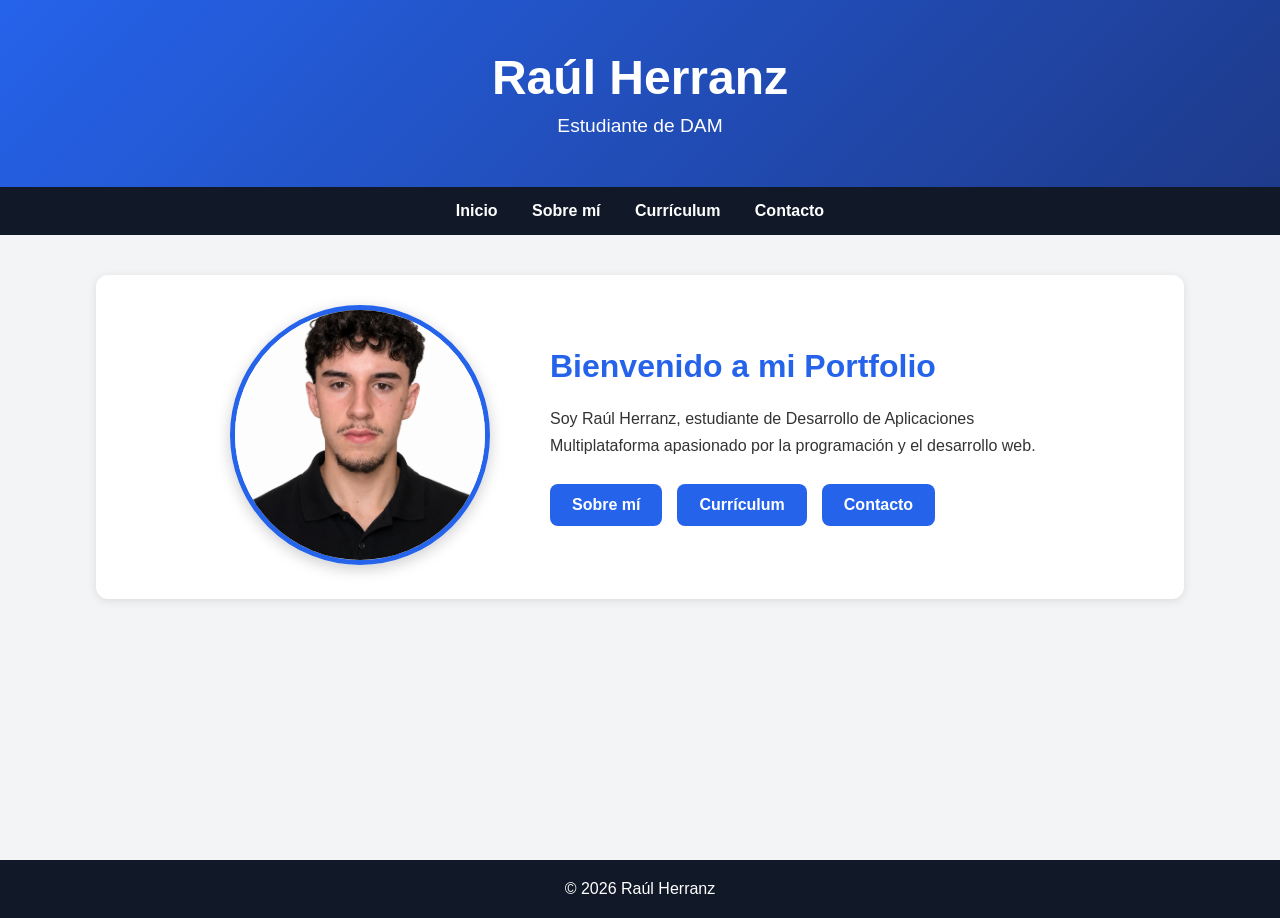
<file: index.html>
<!DOCTYPE html>
<html lang="es">
<head>
    <meta charset="UTF-8">
    <meta name="viewport" content="width=device-width, initial-scale=1.0">
    <title>Inicio | Raúl Herranz</title>
    <link rel="stylesheet" href="style.css">
</head>
<body>

<header>
    <h1>Raúl Herranz</h1>
    <p>Estudiante de DAM</p>
</header>

<nav>
    <a href="index.html">Inicio</a>
    <a href="sobre-mi.html">Sobre mí</a>
    <a href="curriculum.html">Currículum</a>
    <a href="contacto.html">Contacto</a>
</nav>

<main>

    <section class="inicio">

        <div class="foto-container">
            <img src="archivos/fotoCV.png" alt="Foto">
        </div>

        <div class="inicio-texto">

            <h2>Bienvenido a mi Portfolio</h2>

            <p>
                Soy Raúl Herranz, estudiante de Desarrollo de Aplicaciones
                Multiplataforma apasionado por la programación y el desarrollo web.
            </p>

            <div class="botones">
                <a href="sobre-mi.html" class="btn">Sobre mí</a>
                <a href="curriculum.html" class="btn">Currículum</a>
                <a href="contacto.html" class="btn">Contacto</a>
            </div>

        </div>

    </section>

</main>

<footer>
    <p>© 2026 Raúl Herranz</p>
</footer>

</body>
</html>
</file>
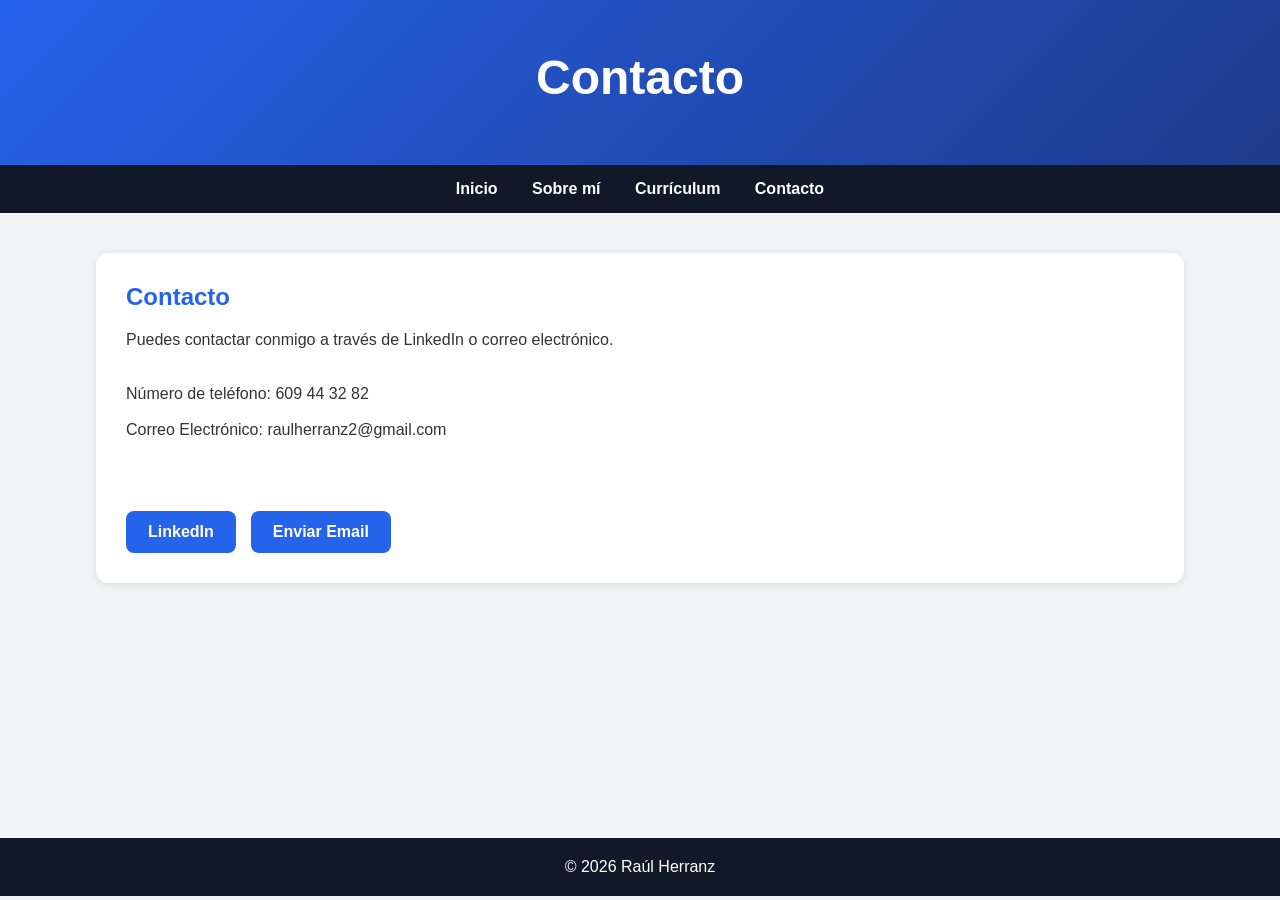
<file: contacto.html>
<!DOCTYPE html>
<html lang="es">
<head>
    <meta charset="UTF-8">
    <meta name="viewport" content="width=device-width, initial-scale=1.0">
    <title>Contacto | Raúl Herranz</title>
    <link rel="stylesheet" href="style.css">
</head>
<body>

<header>
    <h1>Contacto</h1>
</header>

<nav>
    <a href="index.html">Inicio</a>
    <a href="sobre-mi.html">Sobre mí</a>
    <a href="curriculum.html">Currículum</a>
    <a href="contacto.html">Contacto</a>
</nav>

<main>

    <section>

        <h2>Contacto</h2>

        <p>Puedes contactar conmigo a través de LinkedIn o correo electrónico.</p>

        <br> <br>

        <p>Número de teléfono: 609 44 32 82</p>
        <br>
        <p>Correo Electrónico: raulherranz2@gmail.com</p>


        <br><br>
        <br><br>


        <div class="botones-contacto">

            <a href="https://www.linkedin.com/in/raulherranzrodriguez/" target="_blank" class="btn">
               LinkedIn
            </a>

            <a href="mailto:raulherranz2@gmail.com"
               class="btn">
               Enviar Email
            </a>

        </div>

    </section>

</main>

<footer>
    <p>© 2026 Raúl Herranz</p>
</footer>

</body>
</html>
</file>
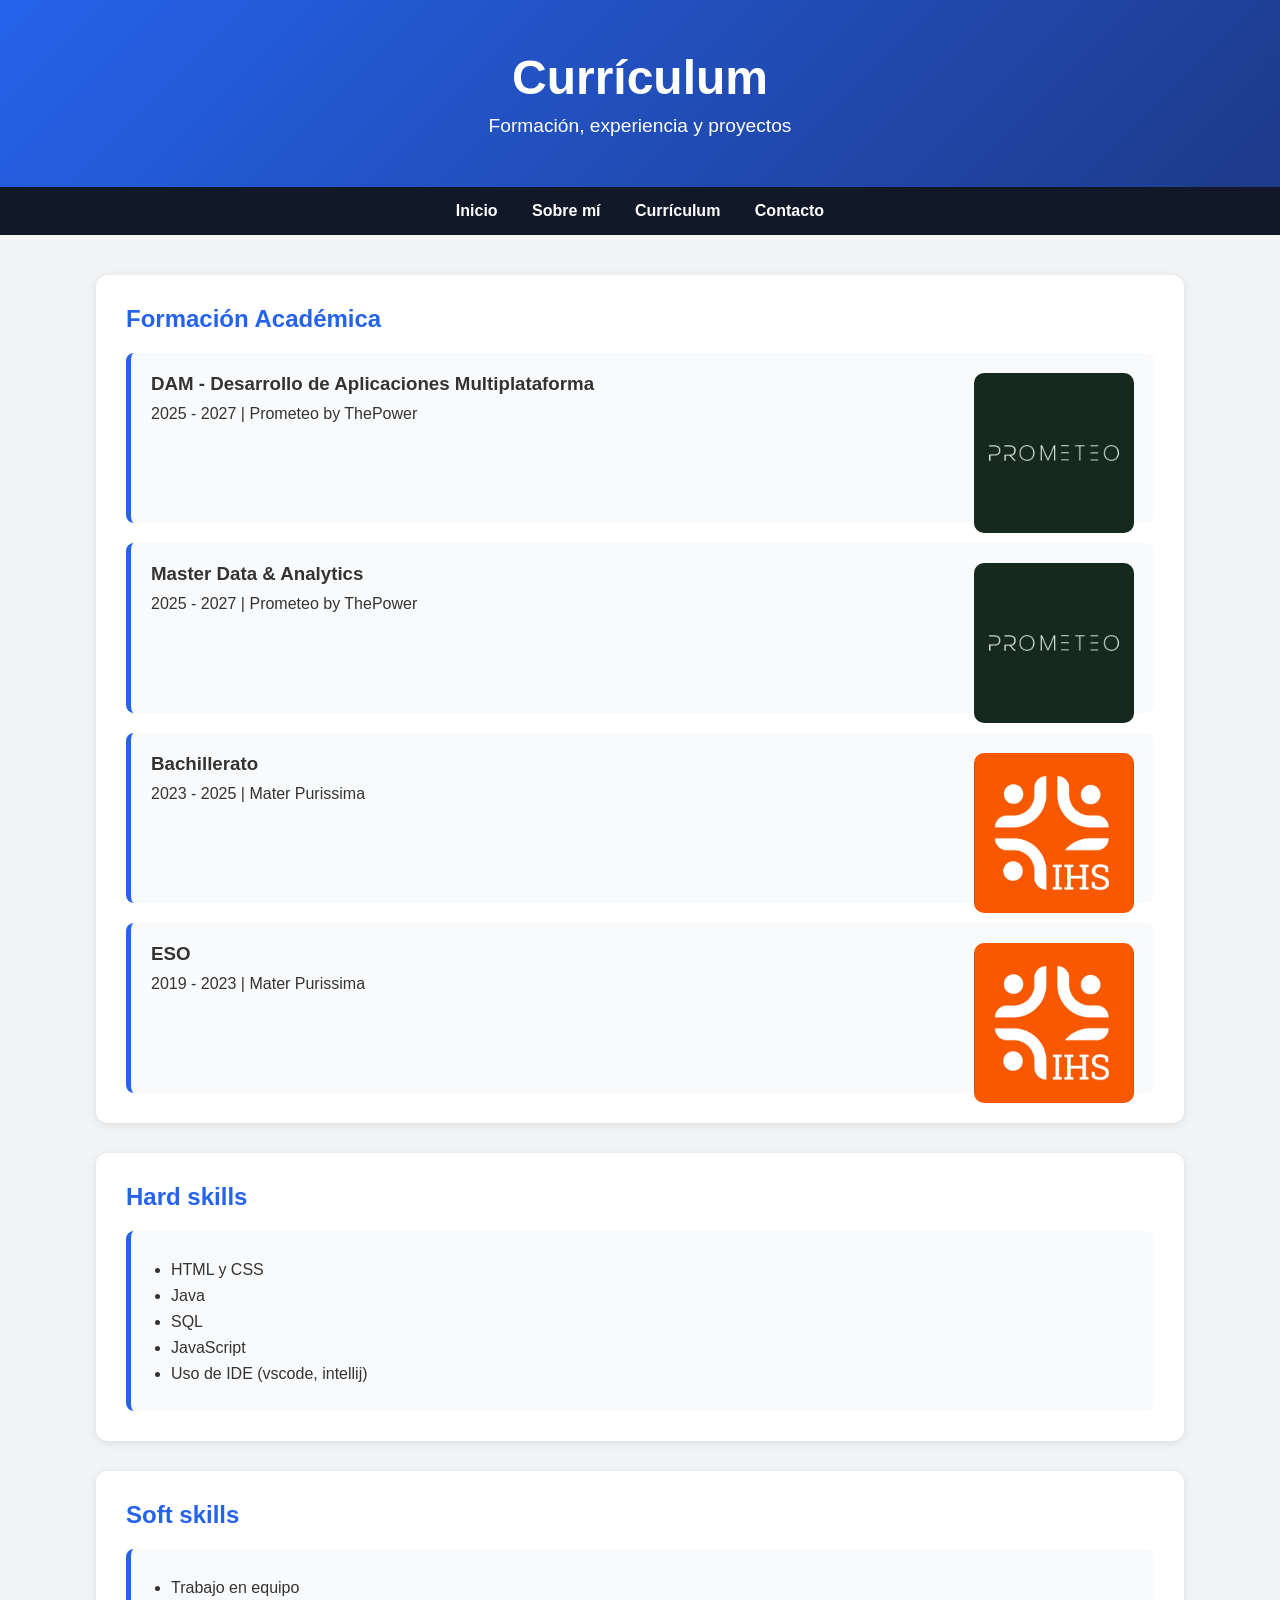
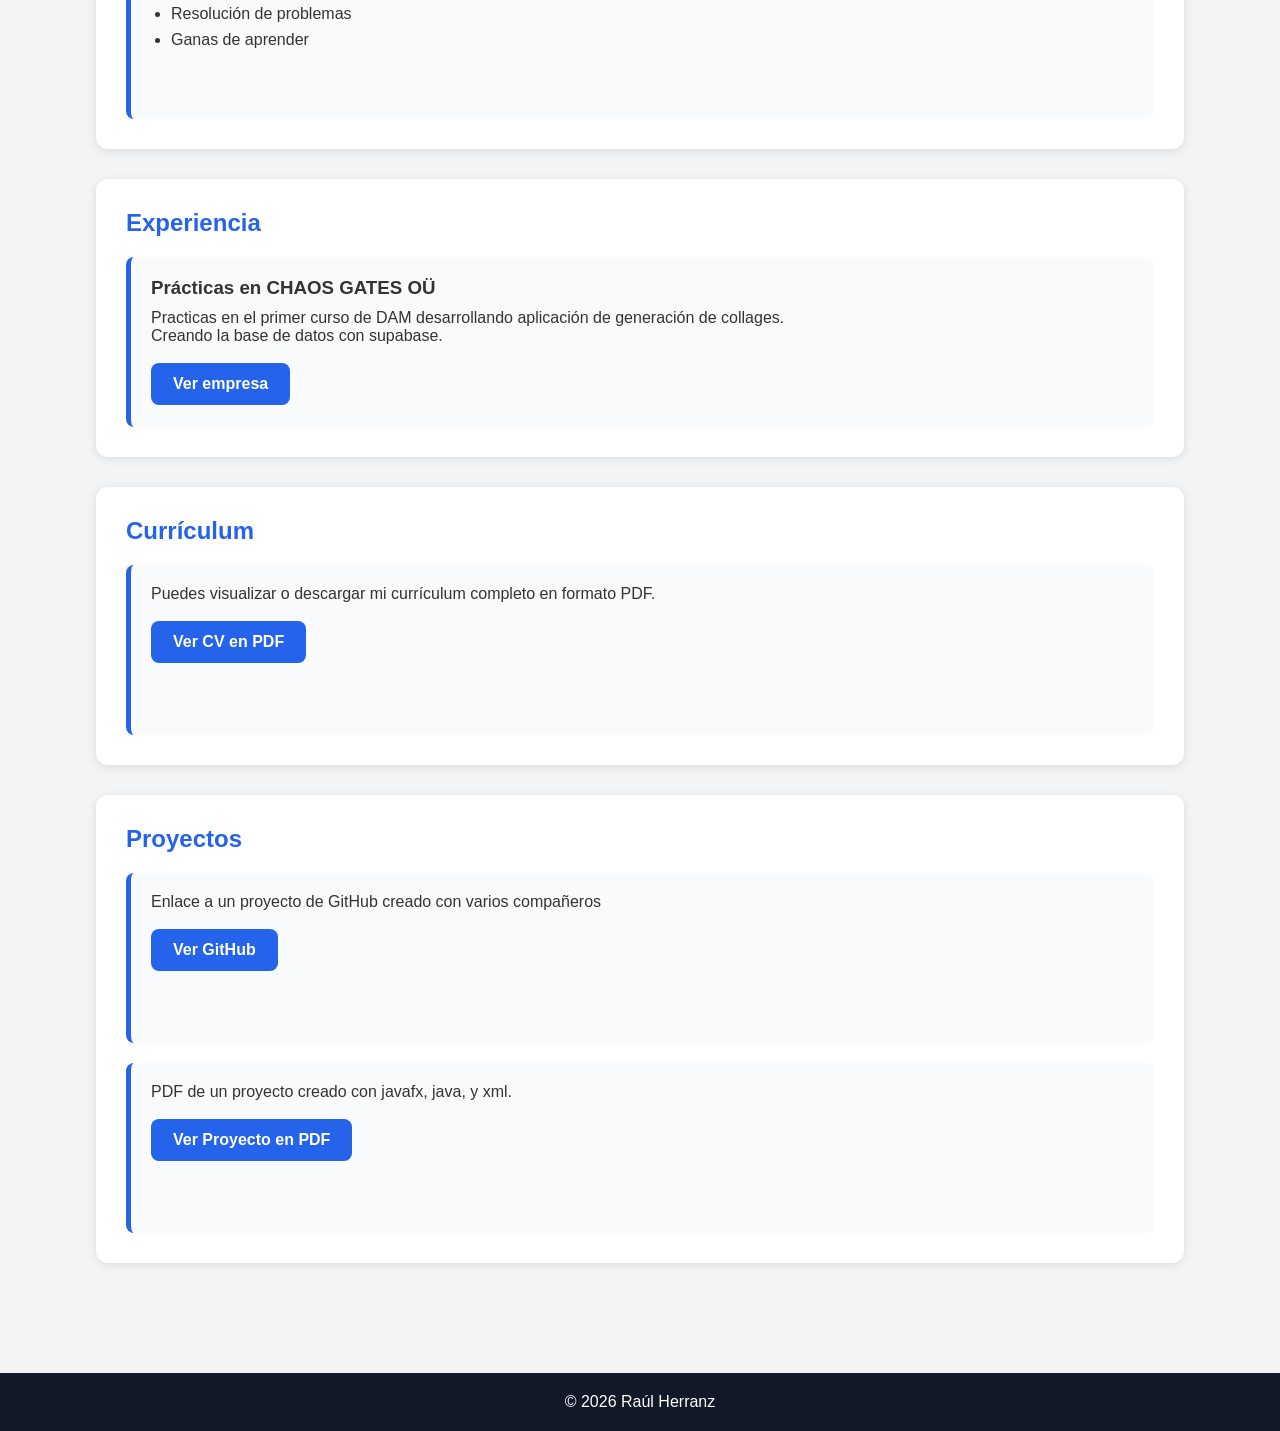
<file: curriculum.html>
<!DOCTYPE html>
<html lang="es">
<head>
    <meta charset="UTF-8">
    <meta name="viewport" content="width=device-width, initial-scale=1.0">
    <title>Currículum | Raúl Herranz</title>
    <link rel="stylesheet" href="style.css">
</head>
<body>

<header>
    <h1>Currículum</h1>
    <p>Formación, experiencia y proyectos</p>
</header>

<nav>
    <a href="index.html">Inicio</a>
    <a href="sobre-mi.html">Sobre mí</a>
    <a href="curriculum.html">Currículum</a>
    <a href="contacto.html">Contacto</a>
</nav>

<main>
    <section>
        <h2>Formación Académica</h2>

        <div class="card">
            <img src="archivos/prometeo.jpg" alt="Prometeo DAM" class="formacion-img">
            <h3>DAM - Desarrollo de Aplicaciones Multiplataforma</h3>
            <p>2025 - 2027 | Prometeo by ThePower</p>
        </div>

        <div class="card">
            <img src="archivos/prometeo.jpg" alt="Prometeo DAM" class="formacion-img">
            <h3>Master Data & Analytics</h3>
            <p>2025 - 2027 | Prometeo by ThePower</p>
        </div>

        <div class="card">
            <img src="archivos/mater.png" alt="mater" class="formacion-img">
            <h3>Bachillerato</h3>
            <p>2023 - 2025 | Mater Purissima</p>
        </div>

        <div class="card">
            <img src="archivos/mater.png" alt="mater" class="formacion-img">
            <h3>ESO</h3>
            <p>2019 - 2023 | Mater Purissima</p>
        </div>
    </section>

    <section>
        <h2>Hard skills</h2>

        <div class="card">
            <ul>
                <li>HTML y CSS</li>
                <li>Java</li>
                <li>SQL</li>
                <li>JavaScript</li>
                <li>Uso de IDE (vscode, intellij)</li>
            </ul>
        </div>
    </section>

    <section>
        <h2>Soft skills</h2>

        <div class="card">
            <ul>
                <li>Trabajo en equipo</li>
                <li>Resolución de problemas</li>
                <li>Ganas de aprender</li>
            </ul>
        </div>
    </section>

    <section>
        <h2>Experiencia</h2>

        <div class="card">
            <h3>Prácticas en CHAOS GATES OÜ</h3>

            <p>
                Practicas en el primer curso de DAM desarrollando aplicación de generación de collages. Creando la base de datos con supabase.
            </p>

            <br>

            <a href="https://www.chaosgates.net/" target="_blank" rel="noopener" class="btn">
               Ver empresa
            </a>
        </div>
    </section>

    <section>
        <h2>Currículum</h2>

        <div class="card">

            <p>
                Puedes visualizar o descargar mi currículum completo
                en formato PDF.
            </p>

            <br>

            <a href="archivos/CV-raulherranz.pdf" target="_blank" class="btn"> 
                Ver CV en PDF
            </a>

        </div>
    </section>

    <section>
        <h2>Proyectos</h2>

        <div class="card">

            <p>
                Enlace a un proyecto de GitHub creado con varios compañeros
            </p>

            <br>

            <a href="https://github.com/NachodLeon/ProyectoIntermodularDAM1" target="_blank" class="btn">
               Ver GitHub
            </a>

        </div>

        <div class="card">

            <p>
                PDF de un proyecto creado con javafx, java, y xml.
            </p>

            <br>

            <a href="archivos/Hotel_Raúl_Herranz.pdf" target="_blank" class="btn"> 
                Ver Proyecto en PDF
            </a>

        </div>
    </section>

</main>

<footer>
    <p>© 2026 Raúl Herranz</p>
</footer>

</body>
</html>
</file>
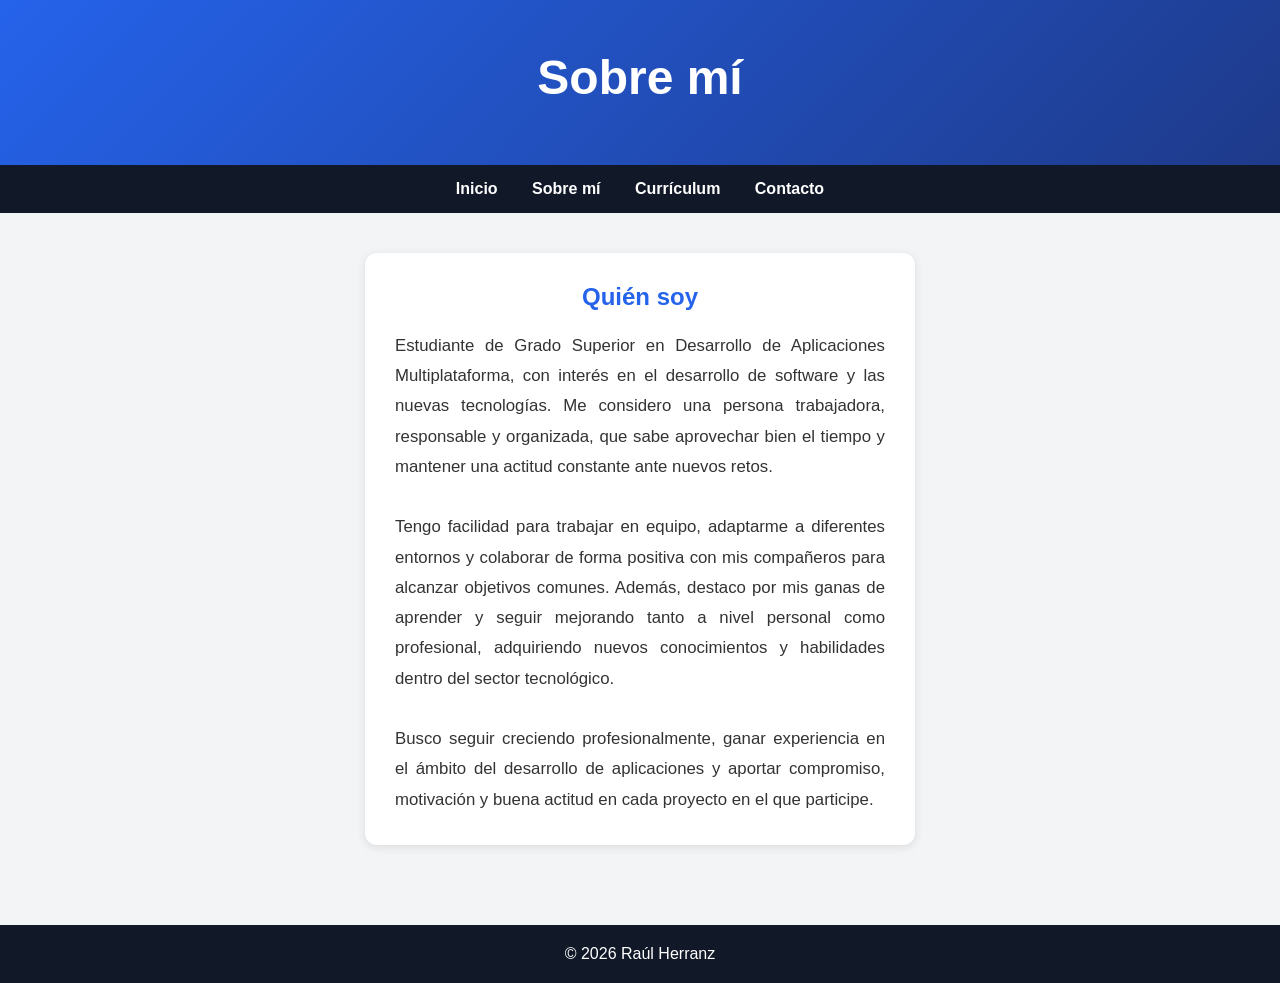
<file: sobre-mi.html>
<!DOCTYPE html>
<html lang="es">
<head>
    <meta charset="UTF-8">
    <meta name="viewport" content="width=device-width, initial-scale=1.0">
    <title>Sobre mí | Raúl Herranz</title>
    <link rel="stylesheet" href="style.css">
</head>
<body>

<header>
    <h1>Sobre mí</h1>
</header>

<nav>
    <a href="index.html">Inicio</a>
    <a href="sobre-mi.html">Sobre mí</a>
    <a href="curriculum.html">Currículum</a>
    <a href="contacto.html">Contacto</a>
</nav>

<main>
    <section class="sobre-mi-contenido">
        <h2>Quién soy</h2>

        <p>
            Estudiante de Grado Superior en Desarrollo de Aplicaciones Multiplataforma, con interés en el desarrollo de software y las nuevas tecnologías. Me considero una persona trabajadora, responsable y organizada, que sabe aprovechar bien el tiempo y mantener una actitud constante ante nuevos retos.
            <br><br>
            Tengo facilidad para trabajar en equipo, adaptarme a diferentes entornos y colaborar de forma positiva con mis compañeros para alcanzar objetivos comunes. Además, destaco por mis ganas de aprender y seguir mejorando tanto a nivel personal como profesional, adquiriendo nuevos conocimientos y habilidades dentro del sector tecnológico.
            <br><br>
            Busco seguir creciendo profesionalmente, ganar experiencia en el ámbito del desarrollo de aplicaciones y aportar compromiso, motivación y buena actitud en cada proyecto en el que participe.
        </p>
    </section>
</main>

<footer>
    <p>© 2026 Raúl Herranz</p>
</footer>

</body>
</html>
</file>
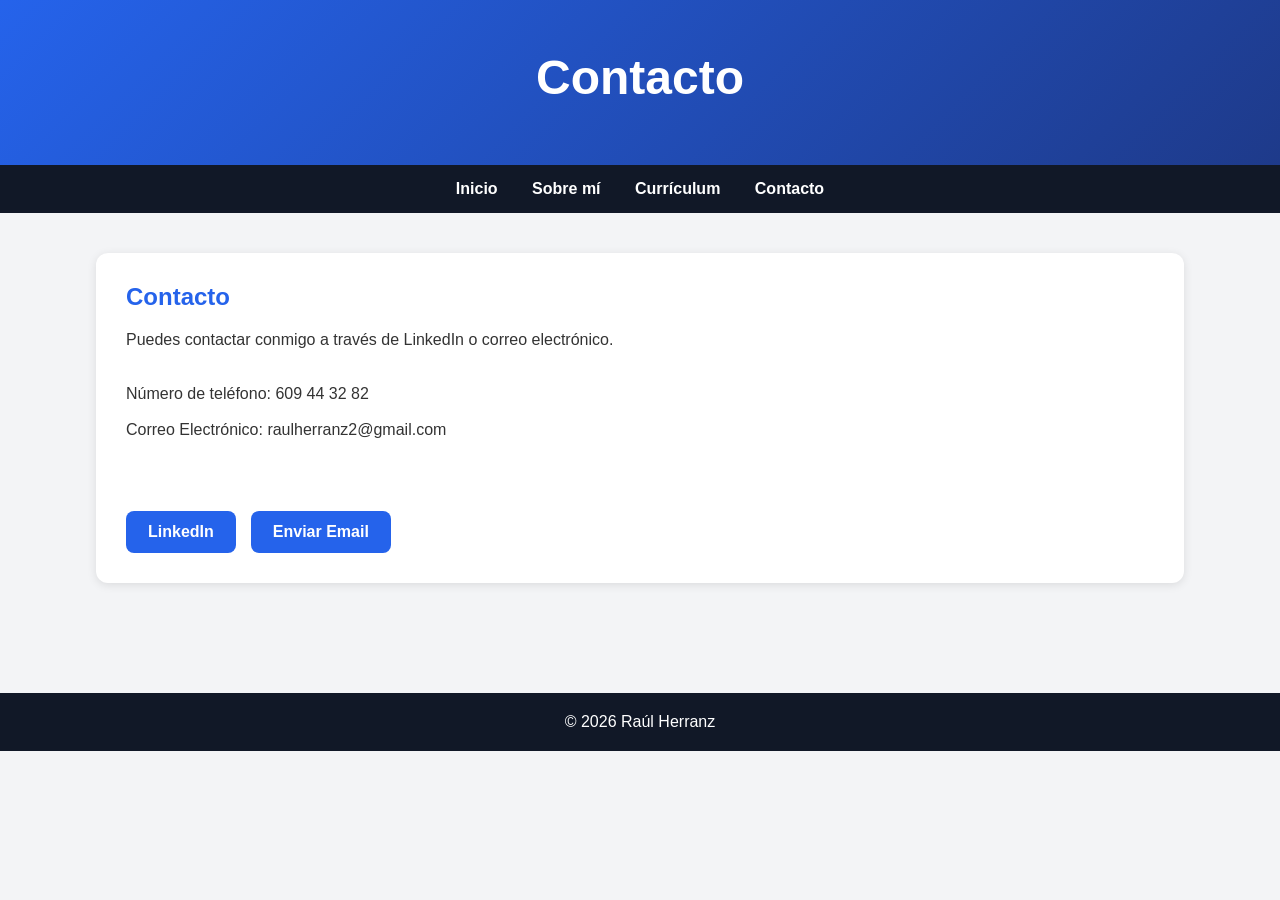
<file: portfolio/contacto.html>
<!DOCTYPE html>
<html lang="es">
<head>
    <meta charset="UTF-8">
    <meta name="viewport" content="width=device-width, initial-scale=1.0">
    <title>Contacto | Raúl Herranz</title>
    <link rel="stylesheet" href="style.css">
</head>
<body>

<header>
    <h1>Contacto</h1>
</header>

<nav>
    <a href="index.html">Inicio</a>
    <a href="sobre-mi.html">Sobre mí</a>
    <a href="curriculum.html">Currículum</a>
    <a href="contacto.html">Contacto</a>
</nav>

<main>

    <section>

        <h2>Contacto</h2>

        <p>Puedes contactar conmigo a través de LinkedIn o correo electrónico.</p>

        <br> <br>

        <p>Número de teléfono: 609 44 32 82</p>
        <br>
        <p>Correo Electrónico: raulherranz2@gmail.com</p>


        <br><br>
        <br><br>


        <div class="botones-contacto">

            <a href="https://www.linkedin.com/in/raulherranzrodriguez/" target="_blank" class="btn">
               LinkedIn
            </a>

            <a href="mailto:raulherranz2@gmail.com"
               class="btn">
               Enviar Email
            </a>

        </div>

    </section>

</main>

<footer>
    <p>© 2026 Raúl Herranz</p>
</footer>

</body>
</html>
</file>
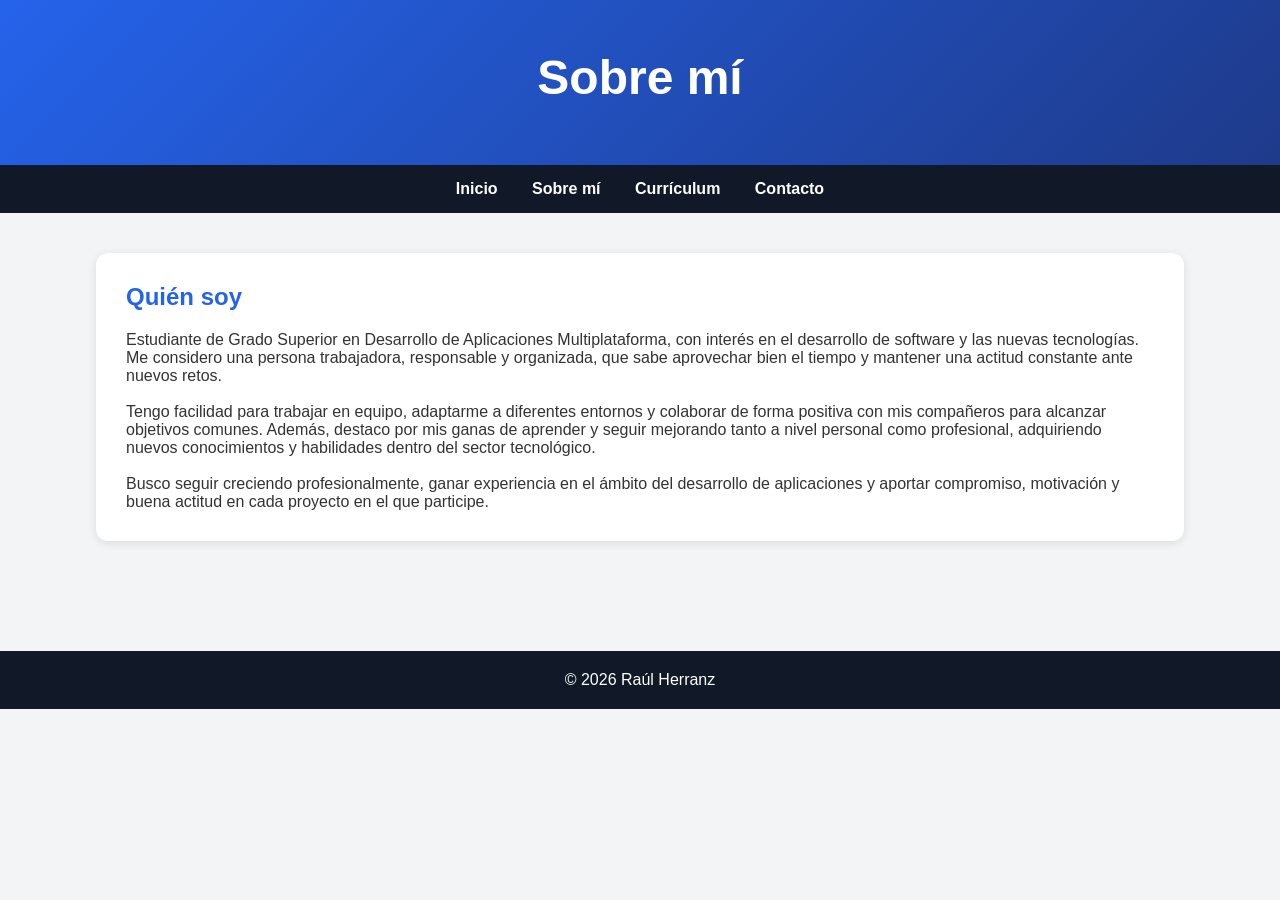
<file: portfolio/sobre-mi.html>
<!DOCTYPE html>
<html lang="es">
<head>
    <meta charset="UTF-8">
    <meta name="viewport" content="width=device-width, initial-scale=1.0">
    <title>Sobre mí | Raúl Herranz</title>
    <link rel="stylesheet" href="style.css">
</head>
<body>

<header>
    <h1>Sobre mí</h1>
</header>

<nav>
    <a href="index.html">Inicio</a>
    <a href="sobre-mi.html">Sobre mí</a>
    <a href="curriculum.html">Currículum</a>
    <a href="contacto.html">Contacto</a>
</nav>

<main>
    <section>
        <h2>Quién soy</h2>

        <p>
            Estudiante de Grado Superior en Desarrollo de Aplicaciones Multiplataforma, con interés en el desarrollo de software y las nuevas tecnologías. Me considero una persona trabajadora, responsable y organizada, que sabe aprovechar bien el tiempo y mantener una actitud constante ante nuevos retos.
            <br><br>
            Tengo facilidad para trabajar en equipo, adaptarme a diferentes entornos y colaborar de forma positiva con mis compañeros para alcanzar objetivos comunes. Además, destaco por mis ganas de aprender y seguir mejorando tanto a nivel personal como profesional, adquiriendo nuevos conocimientos y habilidades dentro del sector tecnológico.
            <br><br>
            Busco seguir creciendo profesionalmente, ganar experiencia en el ámbito del desarrollo de aplicaciones y aportar compromiso, motivación y buena actitud en cada proyecto en el que participe.
        </p>
    </section>
</main>

<footer>
    <p>© 2026 Raúl Herranz</p>
</footer>

</body>
</html>
</file>
<file: style.css>
*{
    margin: 0;
    padding: 0;
    box-sizing: border-box;
}

body{
    font-family: Arial, sans-serif;
    background-color: #f3f4f6;
    color: #333;
}

header{
    background: linear-gradient(135deg, #2563eb, #1e3a8a);
    color: white;
    text-align: center;
    padding: 50px 20px;
}

header h1{
    font-size: 3rem;
    margin-bottom: 10px;
}

header p{
    font-size: 1.2rem;
}

nav{
    background-color: #111827;
    text-align: center;
    padding: 15px;
}

nav a{
    color: white;
    text-decoration: none;
    margin: 0 15px;
    font-weight: bold;
    transition: 0.3s;
}

nav a:hover{
    color: #60a5fa;
}

main{
    width: 85%;
    margin: auto;
    padding: 40px 0;
    min-height: 65vh;
}

section{
    background: white;
    padding: 30px;
    margin-bottom: 30px;
    border-radius: 12px;
    box-shadow: 0 2px 10px rgba(0,0,0,0.1);
}

section h2{
    color: #2563eb;
    margin-bottom: 20px;
}

.card{
    background-color: #f9fafb;
    border-left: 5px solid #2563eb;
    padding: 20px;
    margin-top: 20px;
    border-radius: 8px;
    position: relative;
    min-height: 170px;
}

.card h3{
    margin-bottom: 10px;
    max-width: 70%;
}

.card p,
.card ul,
.card a{
    max-width: 70%;
}

.formacion-img{
    width: 160px;
    height: auto;
    object-fit: contain;
    border-radius: 10px;
    position: absolute;
    top: 20px;
    right: 20px;
}

ul{
    margin-left: 20px;
    margin-top: 10px;
}

li{
    margin-bottom: 8px;
}

footer{
    background-color: #111827;
    color: white;
    text-align: center;
    padding: 20px;
    margin-top: 40px;
}

.inicio{
    display: flex;
    align-items: center;
    justify-content: center;
    gap: 60px;
    flex-wrap: wrap;
}

.foto-container img{
    width: 260px;
    height: 260px;
    object-fit: cover;
    border-radius: 50%;
    border: 5px solid #2563eb;
    box-shadow: 0 4px 15px rgba(0,0,0,0.2);
}

.inicio-texto{
    max-width: 500px;
}

.inicio-texto h2{
    color: #2563eb;
    margin-bottom: 20px;
    font-size: 2rem;
}

.inicio-texto p{
    margin-bottom: 25px;
    line-height: 1.7;
}

.botones,
.botones-contacto{
    display: flex;
    gap: 15px;
    flex-wrap: wrap;
}

.btn{
    background-color: #2563eb;
    color: white;
    padding: 12px 22px;
    text-decoration: none;
    border-radius: 8px;
    font-weight: bold;
    transition: 0.3s;
    display: inline-block;
}

.btn:hover{
    background-color: #1e40af;
    transform: translateY(-3px);
}

/* Estilos específicos para la página Sobre mí */

.sobre-mi-contenido{
    max-width: 550px;
    margin: 0 auto;
}

.sobre-mi-contenido h2{
    text-align: center;
}

.sobre-mi-contenido p{
    text-align: justify;
    line-height: 1.8;
    font-size: 1.05rem;
}

/* Responsive */

@media(max-width: 900px){

    header h1{
        font-size: 2.2rem;
    }

    .inicio{
        flex-direction: column;
        text-align: center;
    }

    .botones,
    .botones-contacto{
        justify-content: center;
    }

    nav a{
        display: inline-block;
        margin: 10px;
    }

    .foto-container img{
        width: 220px;
        height: 220px;
    }

    .formacion-img{
        position: static;
        display: block;
        margin: 20px auto 0 auto;
        width: 140px;
    }

    .card h3,
    .card p,
    .card ul,
    .card a{
        max-width: 100%;
    }

    .card{
        min-height: auto;
    }

    .sobre-mi-contenido{
        max-width: 100%;
    }
}
</file>
<file: portfolio/style.css>
*{
    margin: 0;
    padding: 0;
    box-sizing: border-box;
}

body{
    font-family: Arial, sans-serif;
    background-color: #f3f4f6;
    color: #333;
}

header{
    background: linear-gradient(135deg, #2563eb, #1e3a8a);
    color: white;
    text-align: center;
    padding: 50px 20px;
}

header h1{
    font-size: 3rem;
    margin-bottom: 10px;
}

header p{
    font-size: 1.2rem;
}

nav{
    background-color: #111827;
    text-align: center;
    padding: 15px;
}

nav a{
    color: white;
    text-decoration: none;
    margin: 0 15px;
    font-weight: bold;
    transition: 0.3s;
}

nav a:hover{
    color: #60a5fa;
}

main{
    width: 85%;
    margin: auto;
    padding: 40px 0;
}

section{
    background: white;
    padding: 30px;
    margin-bottom: 30px;
    border-radius: 12px;
    box-shadow: 0 2px 10px rgba(0,0,0,0.1);
}

section h2{
    color: #2563eb;
    margin-bottom: 20px;
}

.card{
    background-color: #f9fafb;
    border-left: 5px solid #2563eb;
    padding: 20px;
    margin-top: 20px;
    border-radius: 8px;
    position: relative;
    min-height: 170px;
}

.card h3{
    margin-bottom: 10px;
    max-width: 70%;
}

.card p,
.card ul,
.card a{
    max-width: 70%;
}

.formacion-img{
    width: 160px;
    height: auto;
    object-fit: contain;
    border-radius: 10px;

    position: absolute;
    top: 20px;
    right: 20px;
}

ul{
    margin-left: 20px;
    margin-top: 10px;
}

li{
    margin-bottom: 8px;
}

footer{
    background-color: #111827;
    color: white;
    text-align: center;
    padding: 20px;
    margin-top: 40px;
}

.inicio{
    display: flex;
    align-items: center;
    justify-content: center;
    gap: 60px;
    flex-wrap: wrap;
}

.foto-container img{
    width: 260px;
    height: 260px;
    object-fit: cover;
    border-radius: 50%;
    border: 5px solid #2563eb;
    box-shadow: 0 4px 15px rgba(0,0,0,0.2);
}

.inicio-texto{
    max-width: 500px;
}

.inicio-texto h2{
    color: #2563eb;
    margin-bottom: 20px;
    font-size: 2rem;
}

.inicio-texto p{
    margin-bottom: 25px;
    line-height: 1.7;
}

.botones,
.botones-contacto{
    display: flex;
    gap: 15px;
    flex-wrap: wrap;
}

.btn{
    background-color: #2563eb;
    color: white;
    padding: 12px 22px;
    text-decoration: none;
    border-radius: 8px;
    font-weight: bold;
    transition: 0.3s;
    display: inline-block;
}

.btn:hover{
    background-color: #1e40af;
    transform: translateY(-3px);
}

@media(max-width: 768px){

    header h1{
        font-size: 2.2rem;
    }

    .inicio{
        flex-direction: column;
        text-align: center;
    }

    .botones,
    .botones-contacto{
        justify-content: center;
    }

    nav a{
        display: inline-block;
        margin: 10px;
    }

    .foto-container img{
        width: 220px;
        height: 220px;
    }

    .formacion-img{
        position: static;
        display: block;
        margin: 20px auto 0 auto;
        width: 140px;
    }

    .card h3,
    .card p,
    .card ul,
    .card a{
        max-width: 100%;
    }

    .card{
        min-height: auto;
    }
}
</file>
